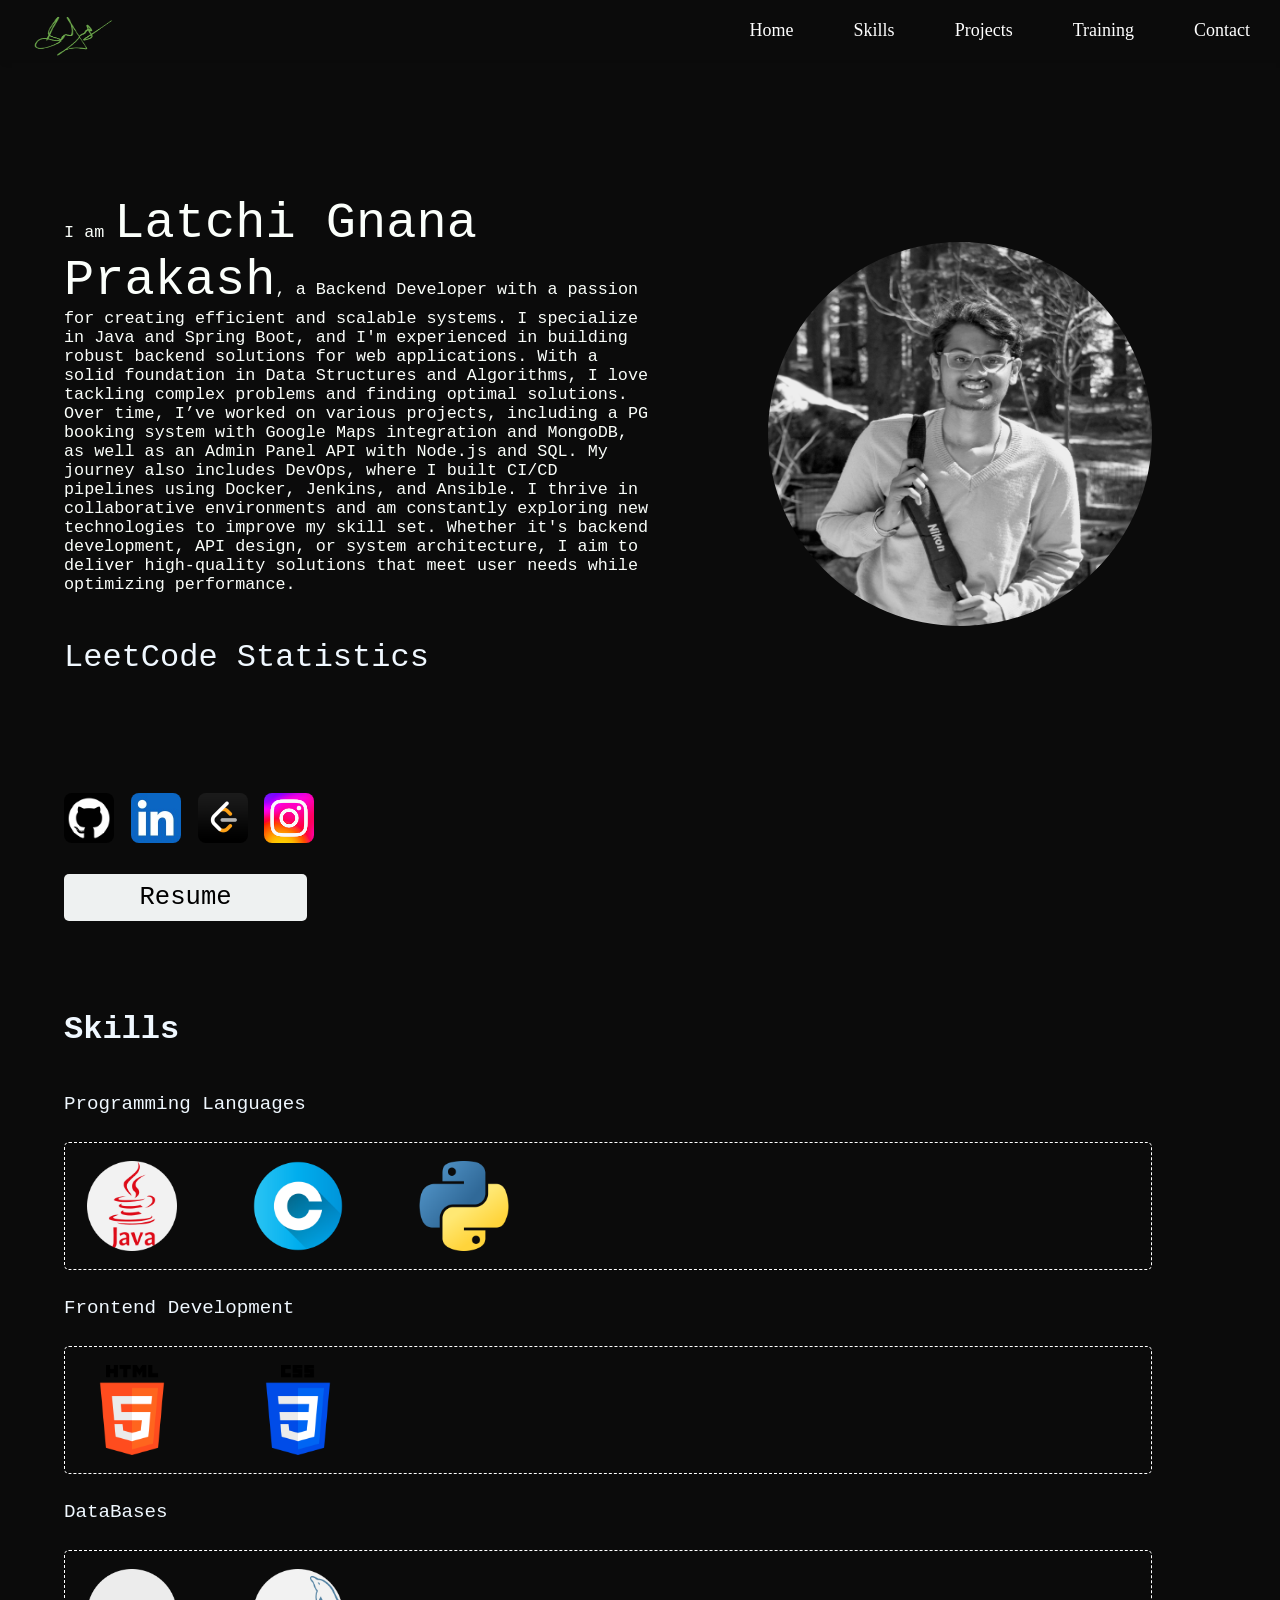
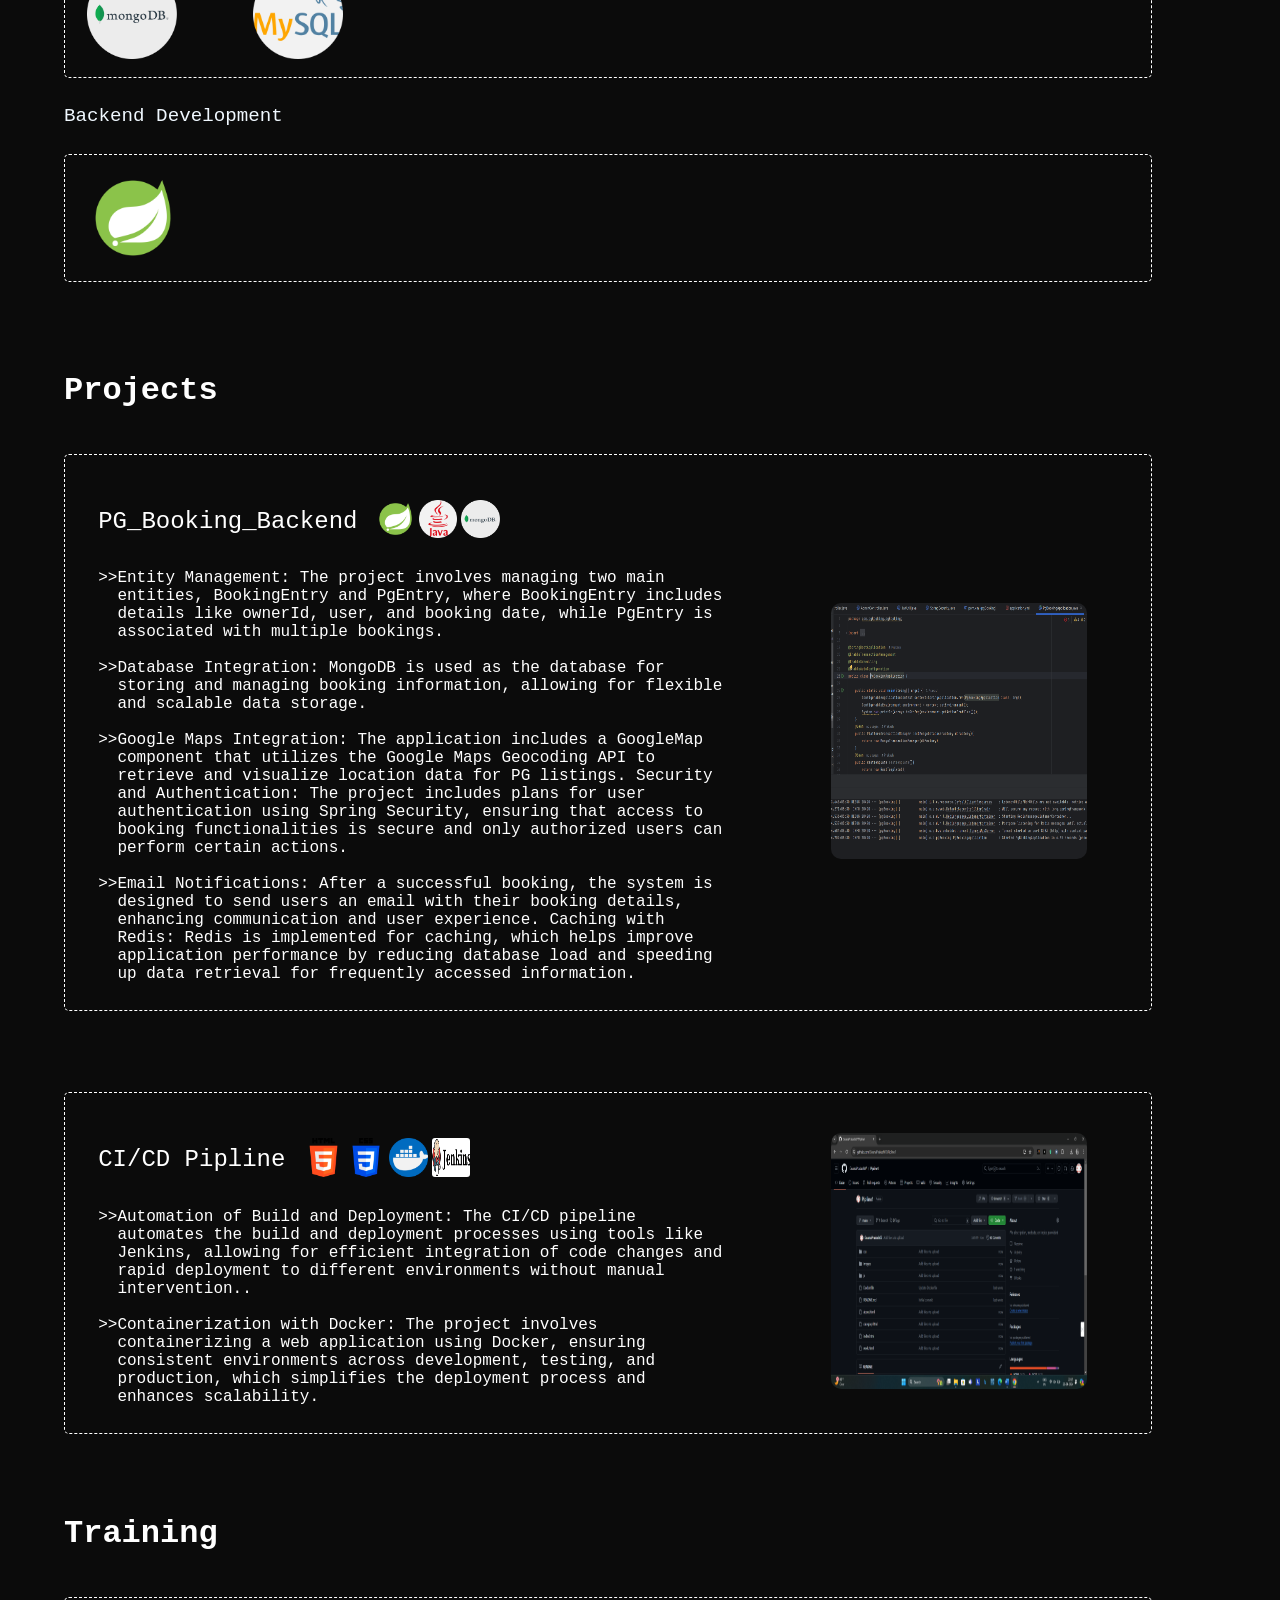
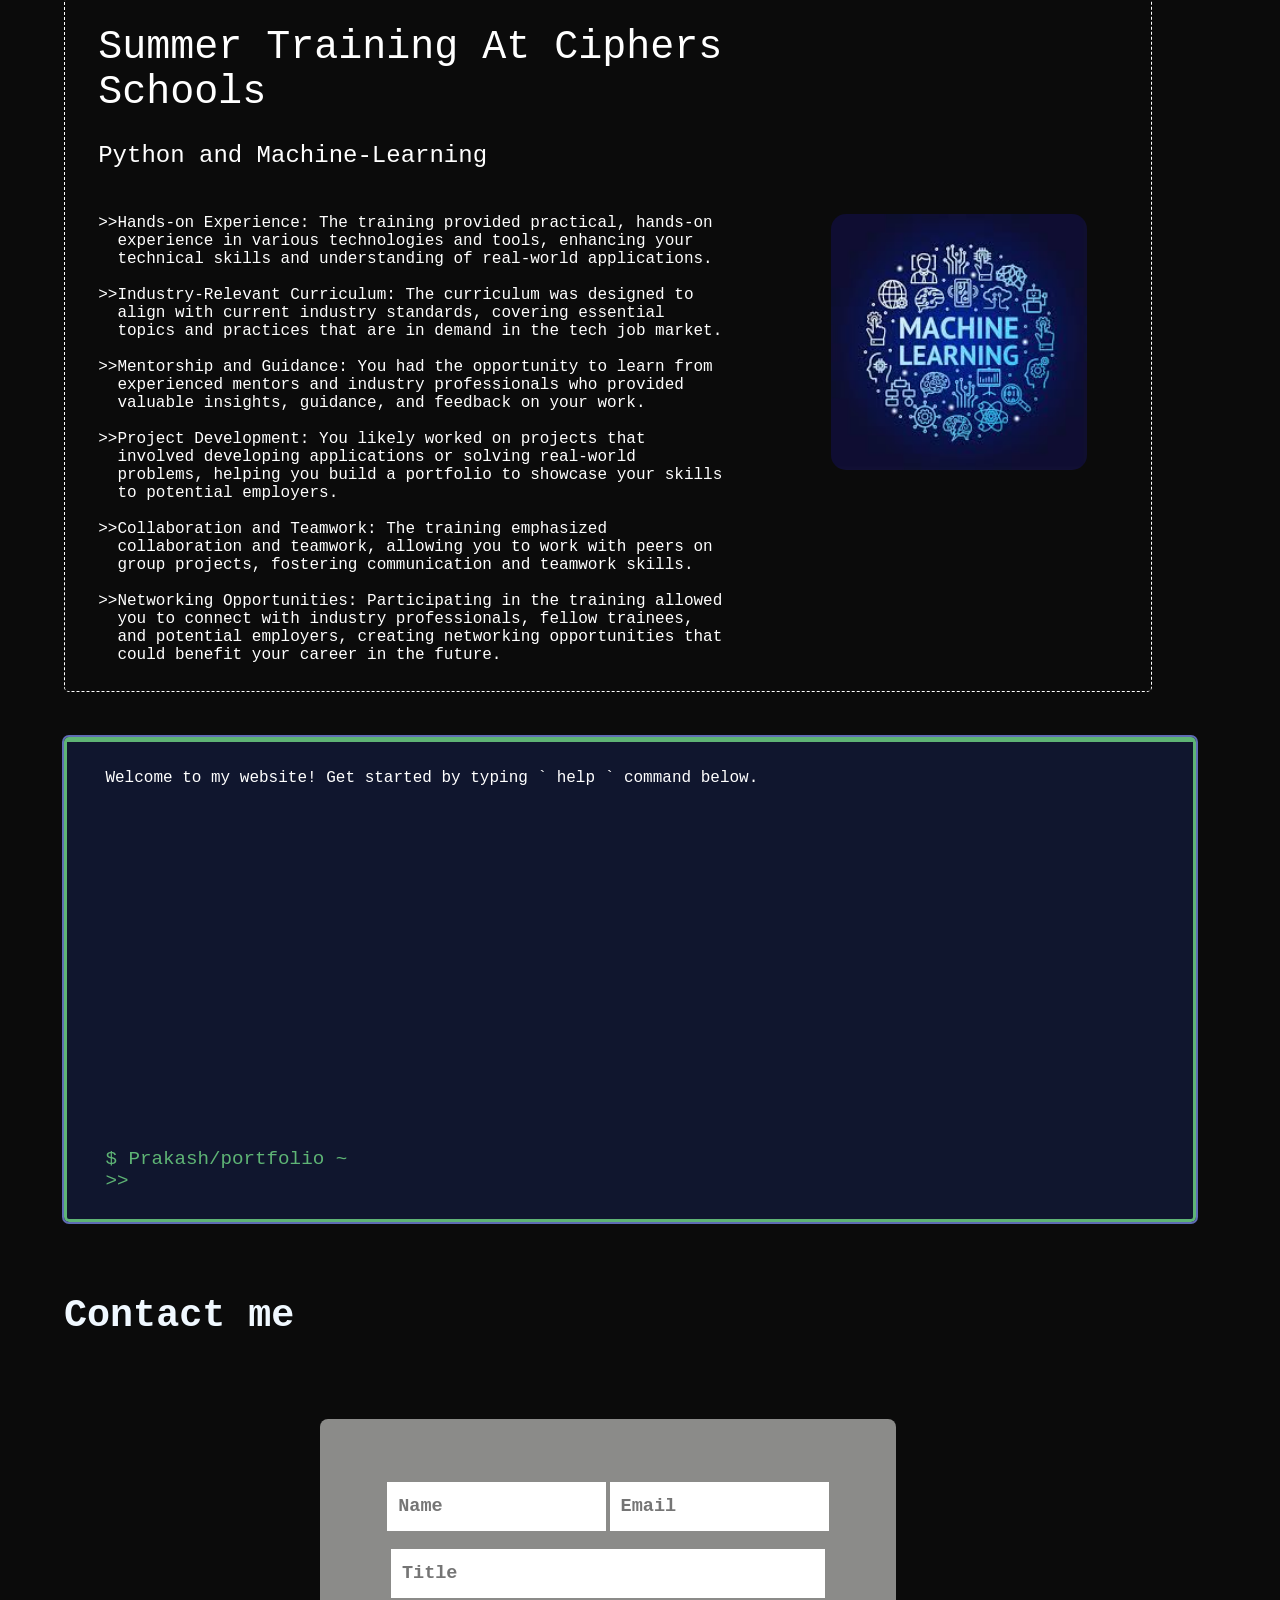
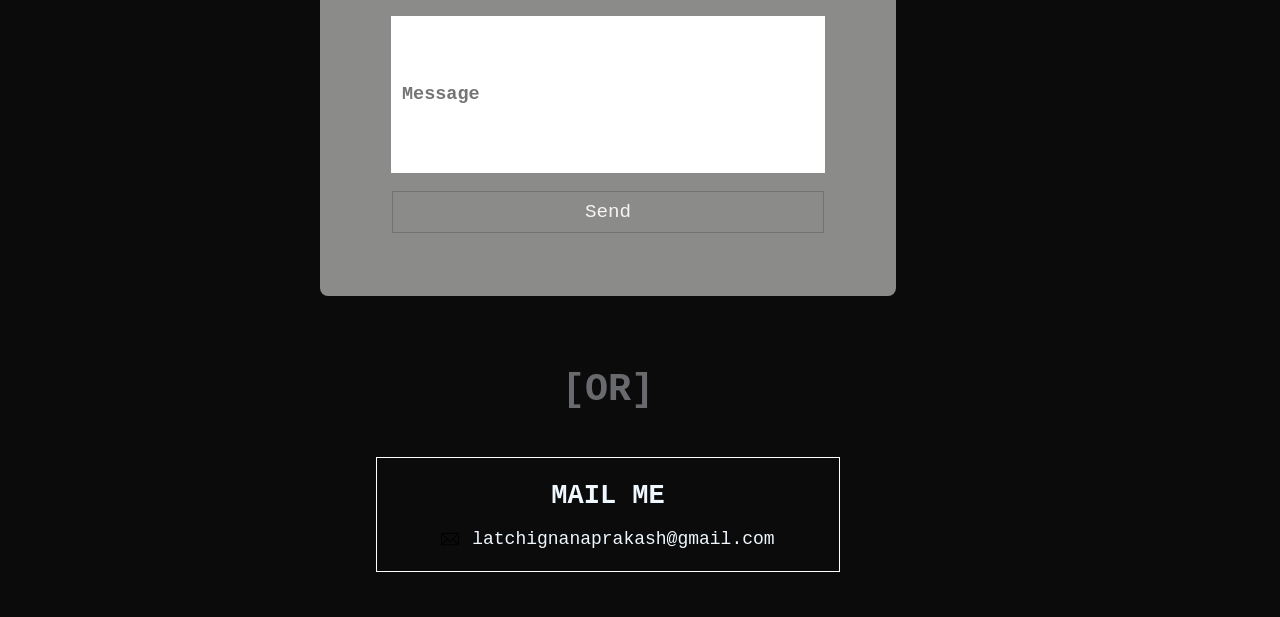
<file: index.html>
<!-- index.html -->

<!DOCTYPE html>
<html lang="en">
    <meta charset="UTF-8">
    <meta name="viewport" content="width=device-width, initial-scale=1.0">
    <title>Gnana Prakash Portfolio</title>
    <link rel="stylesheet" href="./CSS/Styles.css">
    <script src="./JS/NavBar.js"></script>
    <script src="./JS/Info.js"></script>
    <script src="./JS/Training.js"></script>
</head>
<body>

    <!-- Navigation -->

    <nav>
        <ul class="sidebar">
            <li onclick="hideSideBar()"> <a href=""><svg xmlns="http://www.w3.org/2000/svg" height="24px" viewBox="0 -960 960 960" width="24px" fill="#000000"><path d="m256-200-56-56 224-224-224-224 56-56 224 224 224-224 56 56-224 224 224 224-56 56-224-224-224 224Z"/></svg></a> </li>
            <li> <a href="#information" onclick="smoothScroll('information'), hideSideBar()">Home</a> </li>
            <li> <a href="#skillsHeader" onclick="smoothScroll('skillsHeader'), hideSideBar()">Skills</a> </li>
            <li> <a href="#projectheader" onclick="smoothScroll('projectheader'), hideSideBar()">Projects</a> </li>
            <li> <a href="#training-header" onclick="smoothScroll('training-header'), hideSideBar()">Training</a> </li>
            <li> <a href="#contact-div" onclick="smoothScroll('contact-div'), hideSideBar()">Contact</a> </li>
        </ul>
        <ul>
            <li ><img class="sign" src="./images/signature.png" onclick="location.reload()"/> </li>
            <li class="HideOnMobile"> <a href="#information" onclick="smoothScroll('information')">Home</a> </li>
            <li class="HideOnMobile"> <a href="#skillsHeader" onclick="smoothScroll('skillsHeader')">Skills</a> </li>
            <li class="HideOnMobile"> <a href="#projectheader" onclick="smoothScroll('projectheader')">Projects</a> </li>
            <li class="HideOnMobile"> <a href="#training-header" onclick="smoothScroll('training-header')">Training</a> </li>
            <li class="HideOnMobile"> <a href="#contact-div" onclick="smoothScroll('contact-div')">Contact</a> </li>
            <li class="menu-btn" onclick=showSideBar()> <a href="#"><svg xmlns="http://www.w3.org/2000/svg" height="24px" viewBox="0 -960 960 960" width="24px" fill="#000000"><path d="M120-240v-80h720v80H120Zm0-200v-80h720v80H120Zm0-200v-80h720v80H120Z"/></svg></a> </li>
        </ul>
    </nav>

    <!-- Information -->

    <info id="information" class="info-div">
        <div class="about">
            <span class="about-me">I am <span class="my-name">Latchi Gnana Prakash</span>, a Backend Developer with a passion for creating efficient and scalable systems.
            I specialize in Java and Spring Boot, and I'm experienced in building robust backend solutions for web applications. With a solid foundation in Data Structures and Algorithms, I love tackling complex problems and finding optimal solutions. Over time, I’ve worked on various projects, including a PG booking system with Google Maps integration and MongoDB, as well as an Admin Panel API with Node.js and SQL. My journey also includes DevOps, where I built CI/CD pipelines using Docker, Jenkins, and Ansible.
            
            I thrive in collaborative environments and am constantly exploring new technologies to improve my skill set. Whether it's backend development, API design, or system architecture, I aim to deliver high-quality solutions that meet user needs while optimizing performance.
            
            </span>
            <div class="leet-code">
                <h1 class="leet-header">LeetCode Statistics</h1>
                <div id="stats-container">
                    <script>
                        document.addEventListener('leetCodeStats', (event) => {
                            const data = event.detail;
                            const statsContent = `
                            <div class="leet-data-container">
                                <span class="problems-solved">Total problems solved</span>
                                <div class="leet-data">
                                    <div class="leet-data-easy" onclick="redirectToLeetCode()">
                                        <p class="easy">${data.easySolved}</p>
                                        <span class="leet-easy">Easy</span>
                                    </div>
                                    <div class="leet-data-medium" onclick="redirectToLeetCode()">
                                        <p>${data.mediumSolved}</p>
                                        <span class="leet-medium">Medium</span>
                                    </div>
                                    <div class="leet-data-hard" onclick="redirectToLeetCode()">
                                        <p>${data.hardSolved}</p>
                                        <span class="leet-hard">Hard</span>
                                    </div>
                                    
                                </div>
                            </div>
                                
                            `;
                            document.getElementById('stats-container').innerHTML = statsContent;
                        });
                    </script>
                </div>
            </div>
        </div>
        <div><img class="my-image" src="./images/pra.jpg" onclick="location.reload()"/></div>
    </info>

    <links class="my-links">
        <img onclick="redirectToGithub()" class="icons" src="./images/github-icon.png" alt="Github">
        <img onclick="redirectToLinkedIn()" class="icons" src="./images/linkedin-icon.jpeg" alt="LinkedIn">
        <img onclick="redirectToLeetCode()" class="icons" src="./images/leetcode-icon.png" alt="LeetCode">
        <img onclick="redirectToInstagram()" class="icons" src="./images/instagram-icon.webp" alt="Instagram">
    </links>

    <resume>
        <div class="resume" onclick="openResume()">Resume</div>
    </resume>

    <h1 id="skillsHeader">Skills</h1>

    <skills id="my-skills">
        <span>Programming Languages</span>
        <div class="spacing">
            <img onclick="redirectToJava()" src="./images/java.png"/>
            <img onclick="redirectToC()" src="./images/c.png"/>
            <img onclick="redirectToPython()" src="./images/python.png"/>
        </div>
        <span>Frontend Development</span>
        <div class="spacing">
            <img onclick="redirectToHtml()" src="./images/html.png"/>
            <img onclick="redirectToCss()" src="./images/css.png"/>
        </div>
        <span>DataBases</span>
        <div class="spacing">
            <img onclick="redirectToMongoDB()" src="./images/mb.png"/>
            <img onclick="redirectToMysql()" src="./images/mysql.png"/>
        </div>
        <span>Backend Development</span>
        <div class="frame-and-back spacing">
            <div>
                <img onclick="redirectToNodeJS()" src="./images/spring.png"/>
            </div>
        </div>
    </skills>


    <h1 id="projectheader">Projects</h1>

    <projects id="my-projects">
        <div class="project-1">
            <div class="p-left">
                <div class="p-header">
                    <a href="https://github.com/GnanaPrakash07/SpringBoot_Backend" target="_blank">
                        <span class="p-name">PG_Booking_Backend</span>
                    </a>
                    <div class="p-techno">
                        <img onclick="redirectToReact()" src="./images/spring.png"/>
                        <img onclick="redirectToJava()" src="./images/java.png"/>
                        <img onclick="redirectToMongoDB()" src="./images/mb.png"/>
                    </div>
                </div>
                <div class="p-info">
                    <span class="p-disc">>>  </span>
                    <span class="p-disc"> Entity Management: The project involves managing two main entities, BookingEntry and PgEntry, where BookingEntry includes details like ownerId, user, and booking date, while PgEntry is associated with multiple bookings. </span>
                </div>
                <br>
                <div class="p-info">
                    <span class="p-disc">>>  </span>
                    <span class="p-disc">Database Integration: MongoDB is used as the database for storing and managing booking information, allowing for flexible and scalable data storage.
                    </span>
                </div>
                <br>
                <div class="p-info">
                    <span class="p-disc">>>  </span>
                    <span class="p-disc">Google Maps Integration: The application includes a GoogleMap component that utilizes the Google Maps Geocoding API to retrieve and visualize location data for PG listings.
                        Security and Authentication: The project includes plans for user authentication using Spring Security, ensuring that access to booking functionalities is secure and only authorized users can perform certain actions.
                    </span>
                </div>
                <br>
                <div class="p-info">
                    <span class="p-disc">>>  </span>
                    <span class="p-disc">Email Notifications: After a successful booking, the system is designed to send users an email with their booking details, enhancing communication and user experience.
                        Caching with Redis: Redis is implemented for caching, which helps improve application performance by reducing database load and speeding up data retrieval for frequently accessed information.
                    </span>
                </div>
                     
                
            </div>
            <div class="p-right">
                <a href="https://github.com/GnanaPrakash07/SpringBoot_Backend" target="_blank">
                    <img src="./images/Screenshot 2024-10-24 170048.png"/>
                </a>
            </div>
        </div>
        <div class="project-1">
            <div class="p-left">
                <div class="p-header">
                    <a href="./algo-simulator.html" target="_blank">
                        <span class="p-name">CI/CD Pipline</span>
                    </a>
                    <div class="p-techno">
                        <img onclick="redirectToHtml()" src="./images/html.png"/>
                        <img onclick="redirectToCss()" src="./images/css.png"/>
                        <img onclick="redirectToCSharp()" src="./images/docker.png"/>
                        <img onclick="redirectToCpp()" src="./images/jenkins.png"/>
                    </div>
                </div>
                <div class="p-info">
                    <span class="p-disc">>>  </span>
                    <span class="p-disc">Automation of Build and Deployment: The CI/CD pipeline automates the build and deployment processes using tools like Jenkins, allowing for efficient integration of code changes and rapid deployment to different environments without manual intervention..
                    </span>
                </div>
                <br>
                <div class="p-info">
                    <span class="p-disc">>>  </span>
                    <span class="p-disc">Containerization with Docker: The project involves containerizing a web application using Docker, ensuring consistent environments across development, testing, and production, which simplifies the deployment process and enhances scalability.</span>
                </div>
            </div>
            <div class="p-right">
                <a href="https://github.com/GnanaPrakash07/Pipline1" target="_blank">
                    <img src="./images/Screenshot 2024-04-29 221537.png"/>
                </a>
            </div>
        </div>
    </projects>

    <h1 id="training-header">Training</h1>
    <training class="project-1">
        <div class="t-left">
            <span class="t1-name">Summer Training At Ciphers Schools</span>
            <span class="t2-name">Python and Machine-Learning</span>
            <div class="p-info">
                <span class="p-disc">>>  </span>
                <span class="p-disc">Hands-on Experience: The training provided practical, hands-on experience in various technologies and tools, enhancing your technical skills and understanding of real-world applications.</span>
            </div>
            <br>
            <div class="p-info">
                <span class="p-disc">>>  </span>
                <span class="p-disc">Industry-Relevant Curriculum: The curriculum was designed to align with current industry standards, covering essential topics and practices that are in demand in the tech job market.</span>
            </div>
            <br>
            <div class="p-info">
                <span class="p-disc">>>  </span>
                <span class="p-disc">Mentorship and Guidance: You had the opportunity to learn from experienced mentors and industry professionals who provided valuable insights, guidance, and feedback on your work.

                </span>
            </div>
            <br>
            <div class="p-info">
                <span class="p-disc">>>  </span>
                <span class="p-disc">Project Development: You likely worked on projects that involved developing applications or solving real-world problems, helping you build a portfolio to showcase your skills to potential employers.</span>
            </div>
            <br>
            <div class="p-info">
                <span class="p-disc">>>  </span>
                <span class="p-disc">Collaboration and Teamwork: The training emphasized collaboration and teamwork, allowing you to work with peers on group projects, fostering communication and teamwork skills.</span>
            </div>
            <br>
            <div class="p-info">
                <span class="p-disc">>>  </span>
                <span class="p-disc">Networking Opportunities: Participating in the training allowed you to connect with industry professionals, fellow trainees, and potential employers, creating networking opportunities that could benefit your career in the future.</span>
            </div>
        </div>
        <div class="t-right">
            <a href="https://www.ibm.com/topics/machine-learning" target="_blank">
                <img src="./images/ml.jpeg"/>
            </a>
        </div>
    </training>

    <terminal>
        <div id="my-terminal">
            <div>Welcome to my website! Get started by typing ` help ` command below.</div>
            <br>
            <div id="output"></div>
            <br>
            <div id="input-container">
                <label for="command-input" id="prompt">$ Prakash/portfolio ~ >> </label> <input type="text" id="command-input" autocomplete="off">
            </div>
        </div>
    </terminal>

    <contact id="contact-div">
        <h1 class="contact-text-1">Contact me</h1>
        <span class="contact-text-2"></span>
        <div class="contact-container">
            <div class="name-email-container">
                <input class="contact-name" type="text" id="name" autocomplete="off" placeholder="Name">
                <input class="contact-email" type="email" id="email" autocomplete="off" placeholder="Email">
            </div>
            <input class="contact-title contact-same" type="text" id="title" autocomplete="off" placeholder="Title">
            <input class="contact-message contact-same" type="text" id="message" autocomplete="off" placeholder="Message">
            <a href="mailto:latchignanaprakash@gmail.com?subject=For Placement/InternShip...." class="contact-btn contact-same" onclick="return validateForm()">Send</a>

        </div>
        <alternate>
            <h1>[OR]</h1>
            <div onclick="(window.location.href = 'mailto:latchignanaprakash@gmail.com')">
                <span class="contact-text-4">MAIL ME</span>
                <my-mail>
                    <img src="./images/email.png"/> 
                    <span class="contact-text-5">latchignanaprakash@gmail.com</span>
                </my-mail>
            </div>
        </alternate>
    </contact>
    
</body>
</html>
</file>
<file: CSS/Styles.css>
@import "NavBar.css";
@import "Info.css";
@import "skills.css";
@import "project.css";
@import "training.css";
@import "terminal.css";
@import "contact.css";
</file>
